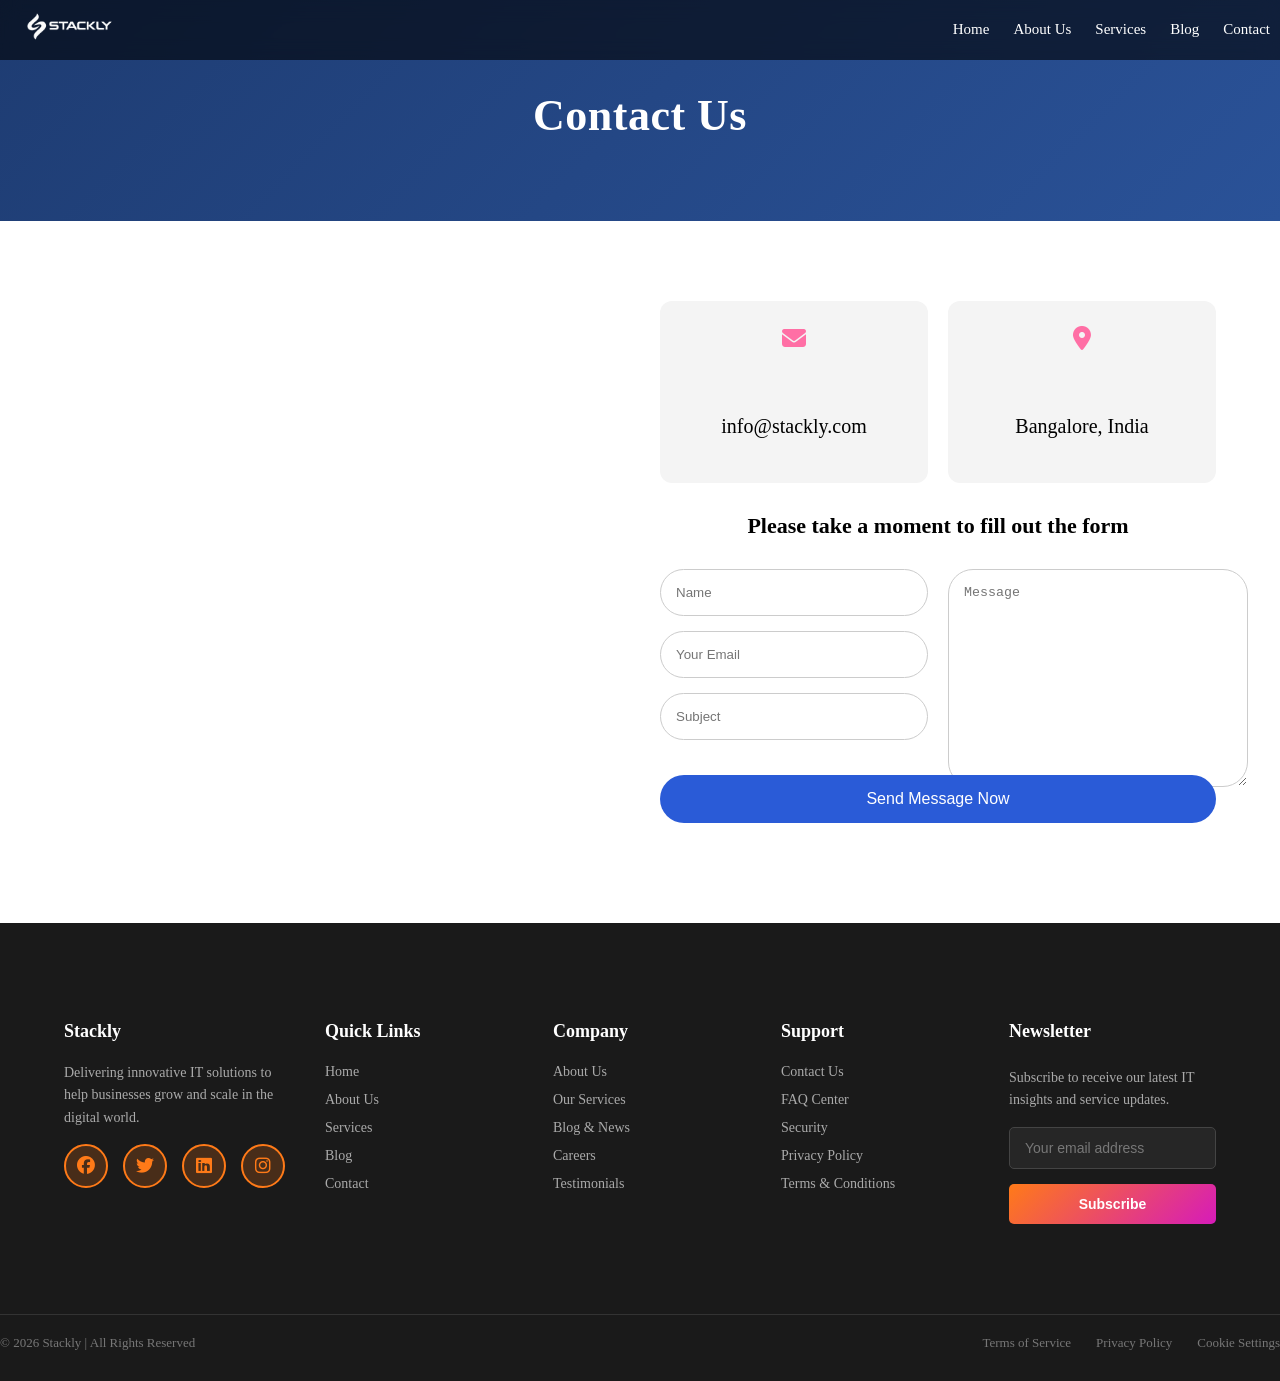
<file: contact.html>
<!DOCTYPE html>
<html lang="en">
<head>
  <meta charset="UTF-8">
  <meta name="viewport" content="width=device-width, initial-scale=1.0">
  <title>Contact - Stackly</title>

  <link rel="stylesheet" href="style.css">
  <link rel="stylesheet" href="https://cdnjs.cloudflare.com/ajax/libs/font-awesome/6.5.0/css/all.min.css">


</head>

<body>

<nav>
  <a href="index.html">
    <img src="logo.png" alt="Stackly IT Solutions Logo">
  </a>

  <div class="nav-links">
    <ul>
      <li><a href="index.html">Home</a></li>
      <li><a href="about.html">About Us</a></li>
      <li><a href="services.html">Services</a></li>
      <li><a href="blog.html">Blog</a></li>
      <li><a href="contact.html" class="active">Contact</a></li>
    </ul>
  </div>
</nav>

<section class="page-hero">
  <div class="container">
    <h1>Contact Us</h1>
  </div>
</section>

<!-- CONTACT SECTION -->
<section class="contact-modern">
  <div class="container contact-grid">

    <!-- LEFT SIDE (MAP) -->
    <div class="contact-map">
      <iframe 
        src="https://www.google.com/maps?q=India&output=embed"
        loading="lazy">
      </iframe>
    </div>

    <!-- RIGHT SIDE -->
    <div class="contact-right animate" >

      <!-- INFO CARDS -->
      <div class="contact-cards animate">

        <div class="info-card animate">
          <i class="fas fa-envelope "></i>
          <p>info@stackly.com</p>
        </div>

        <div class="info-card animate">
          <i class="fas fa-map-marker-alt"></i>
          <p>Bangalore, India</p>
        </div>

      </div>

      <!-- FORM TITLE -->
      <h2>Please take a moment to fill out the form</h2>

      <!-- FORM -->
      <form id="contactForm" class="modern-form animate">

        <div class="form-left">
          <input type="text" id="name" placeholder="Name" required>
          <input type="email" id="email" placeholder="Your Email" required>
          <input type="text" id="subject" placeholder="Subject">
        </div>

        <div class="form-right">
          <textarea id="message" placeholder="Message" required></textarea>
        </div>

        <button type="submit">Send Message Now</button>

      </form>

      <p id="successMsg"></p>

    </div>

  </div>
</section>

<!-- FOOTER -->
<footer class="footer">
  <div class="container footer-grid">

    <div class="footer-col">
      <h3>Stackly</h3>
      <p>
        Delivering innovative IT solutions to help businesses grow and scale in the digital world.
      </p>
      <div class="social-icons">
        <a href="404.html" title="Facebook"><i class="fab fa-facebook"></i></a>
        <a href="404.html" title="Twitter"><i class="fab fa-twitter"></i></a>
        <a href="404.html" title="LinkedIn"><i class="fab fa-linkedin"></i></a>
        <a href="404.html" title="Instagram"><i class="fab fa-instagram"></i></a>
      </div>
    </div>

    <div class="footer-col">
      <h3>Quick Links</h3>
      <ul>
        <li><a href="index.html">Home</a></li>
        <li><a href="about.html">About Us</a></li>
        <li><a href="services.html">Services</a></li>
        <li><a href="blog.html">Blog</a></li>
        <li><a href="contact.html">Contact</a></li>
      </ul>
    </div>

    <div class="footer-col">
      <h3>Company</h3>
      <ul>
        <li><a href="about.html">About Us</a></li>
        <li><a href="services.html">Our Services</a></li>
        <li><a href="blog.html">Blog & News</a></li>
        <li><a href="contact.html">Careers</a></li>
        <li><a href="404.html">Testimonials</a></li>
      </ul>
    </div>

    <div class="footer-col">
      <h3>Support</h3>
      <ul>
        <li><a href="contact.html">Contact Us</a></li>
        <li><a href="404.html">FAQ Center</a></li>
        <li><a href="404.html">Security</a></li>
        <li><a href="404.html">Privacy Policy</a></li>
        <li><a href="404.html">Terms & Conditions</a></li>
      </ul>
    </div>

    <div class="footer-col newsletter-col">
      <h3>Newsletter</h3>
      <p>Subscribe to receive our latest IT insights and service updates.</p>
      <form class="newsletter-form">
        <input type="email" placeholder="Your email address" required>
        <button type="submit">Subscribe</button>
      </form>
    </div>

  </div>

  <div class="footer-bottom">
    <p>© 2026 Stackly | All Rights Reserved</p>
    <div class="footer-links">
      <a href="404.html">Terms of Service</a>
      <a href="404.html">Privacy Policy</a>
      <a href="404.html">Cookie Settings</a>
    </div>
  </div>
</footer>

<script src="script.js"></script>



</body>
</html>
</file>
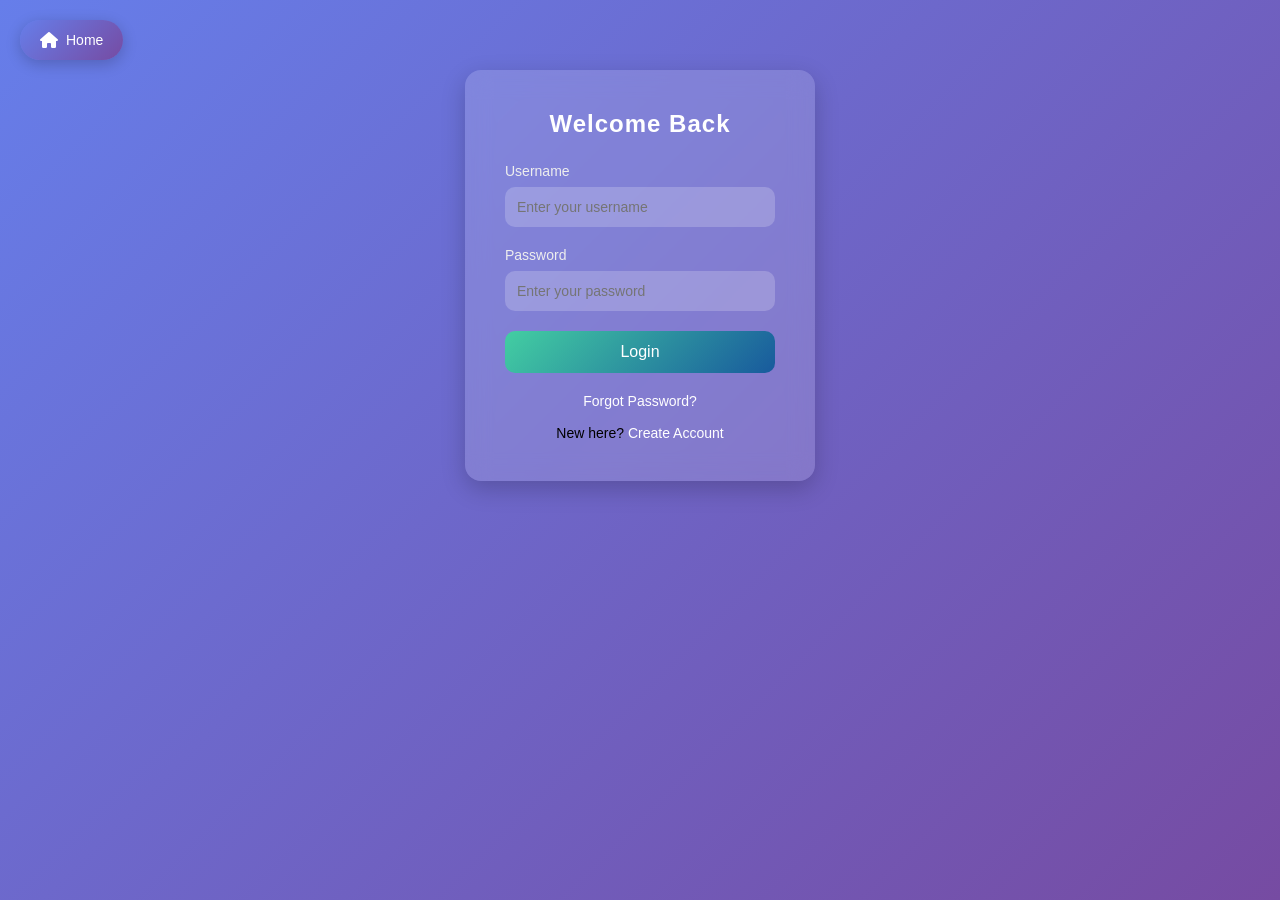
<file: login.html>
<!DOCTYPE html>
<html lang="en">
<head>
  <meta charset="UTF-8">
  <meta name="viewport" content="width=device-width, initial-scale=1.0">
  <title>Stylish Login Page</title>
  <link rel="stylesheet" href="style.css">
  <link rel="stylesheet" href="https://cdnjs.cloudflare.com/ajax/libs/font-awesome/6.5.0/css/all.min.css">
  <style>
    /* Reset */
    * {
      margin: 0;
      padding: 0;
      box-sizing: border-box;
    }

    body {
      font-family: 'Poppins', sans-serif;
      background: linear-gradient(135deg, #667eea 0%, #764ba2 100%);
      min-height: 100vh;
      width: 100%;
      display: flex;
      flex-direction: column;
      align-items: center;
      margin: 0;
    }

    .login-page {
      width: 100%;
      display: flex;
      justify-content: center;
      margin-top: 50px; /* reduced since no nav */
      padding: 20px;
      box-sizing: border-box;
    }

    .home-btn {
      position: fixed;
      top: 20px;
      left: 20px;
      background: linear-gradient(135deg, #667eea, #764ba2);
      color: #fff;
      border: none;
      border-radius: 50px;
      padding: 12px 20px;
      font-size: 14px;
      font-weight: 500;
      cursor: pointer;
      box-shadow: 0 4px 15px rgba(0,0,0,0.2);
      transition: all 0.3s ease;
      z-index: 1000;
      display: flex;
      align-items: center;
      gap: 8px;
    }

    .home-btn:hover {
      transform: translateY(-3px) scale(1.05);
      box-shadow: 0 8px 25px rgba(0,0,0,0.3);
      background: linear-gradient(135deg, #764ba2, #667eea);
    }

    .home-btn i {
      font-size: 16px;
    }


    .login-container {
      background: rgba(255, 255, 255, 0.15);
      backdrop-filter: blur(12px);
      border-radius: 16px;
      padding: 40px;
      width: 350px;
      box-shadow: 0 8px 25px rgba(0,0,0,0.2);
      animation: fadeIn 1s ease-in-out;
    }

    .login-container h2 {
      text-align: center;
      margin-bottom: 25px;
      color: #fff;
      font-weight: 600;
      letter-spacing: 1px;
    }

    .input-group {
      margin-bottom: 20px;
    }

    .input-group label {
      display: block;
      margin-bottom: 8px;
      font-size: 14px;
      color: #eee;
    }

    .input-group input {
      width: 100%;
      padding: 12px;
      border: none;
      border-radius: 10px;
      background: rgba(255,255,255,0.2);
      color: #fff;
      font-size: 14px;
      transition: background 0.3s, transform 0.2s;
    }

    .input-group input:focus {
      background: rgba(255,255,255,0.3);
      outline: none;
      transform: scale(1.02);
    }

    .btn {
      width: 100%;
      padding: 12px;
      border: none;
      border-radius: 10px;
      background: linear-gradient(135deg, #43cea2, #185a9d);
      color: #fff;
      font-size: 16px;
      font-weight: 500;
      cursor: pointer;
      transition: transform 0.2s, box-shadow 0.3s;
    }

    .btn:hover {
      transform: translateY(-2px);
      box-shadow: 0 6px 15px rgba(0,0,0,0.3);
    }

    .extra-links {
      margin-top: 20px;
      text-align: center;
      font-size: 14px;
    }

    .extra-links a {
      color: #fff;
      text-decoration: none;
      transition: color 0.3s;
    }

    .extra-links a:hover {
      color: #43cea2;
    }

    @keyframes fadeIn {
      from { opacity: 0; transform: translateY(20px); }
      to { opacity: 1; transform: translateY(0); }
    }

    @keyframes loginJump {
      0% {
        transform: translateY(0) scale(1);
      }
      40% {
        transform: translateY(-10px) scale(1.05);
      }
      70% {
        transform: translateY(-4px) scale(1.02);
      }
      100% {
        transform: translateY(-6px) scale(1.03);
      }
    }
    /* Base styles already defined for desktop */

/* Tablet screens (≤ 992px) */
@media (max-width: 992px) {
  .login-container {
    width: 80%;
    padding: 30px;
  }

  .login-container h2 {
    font-size: 1.8rem;
  }

  .input-group input {
    font-size: 15px;
    padding: 10px;
  }

  .btn {
    font-size: 15px;
    padding: 10px;
  }
}

/* Mobile screens (≤ 768px) */
@media (max-width: 768px) {
  body {
    padding: 20px;
    display: flex;
    justify-content: center;
    align-items: flex-start;
  }

  .login-container {
    width: 100%;
    padding: 25px;
    border-radius: 12px;
  }

  .login-container h2 {
    font-size: 1.5rem;
  }

  .input-group label {
    font-size: 13px;
  }

  .input-group input {
    font-size: 14px;
    padding: 8px;
  }

  .btn {
    font-size: 14px;
    padding: 10px;
  }

  .extra-links {
    font-size: 13px;
  }
}

/* Very small screens (≤ 480px) */
@media (max-width: 480px) {
  .login-container {
    padding: 20px;
  }

  .login-container h2 {
    font-size: 1.3rem;
  }

  .btn {
    font-size: 13px;
    padding: 8px;
  }

  .extra-links {
    font-size: 12px;
  }
}

/* Modal Styles */
.modal {
  display: none;
  position: fixed;
  top: 0;
  left: 0;
  width: 100%;
  height: 100%;
  z-index: 2000;
}

.modal.show {
  display: flex;
  align-items: center;
  justify-content: center;
}

.modal-overlay {
  position: absolute;
  top: 0;
  left: 0;
  width: 100%;
  height: 100%;
  background: rgba(0, 0, 0, 0.6);
  animation: fadeIn 0.3s ease;
}

.modal-content {
  background: rgba(255, 255, 255, 0.15);
  backdrop-filter: blur(12px);
  border-radius: 16px;
  padding: 40px;
  width: 400px;
  box-shadow: 0 8px 25px rgba(0, 0, 0, 0.3);
  position: relative;
  z-index: 2001;
  animation: slideUp 0.4s cubic-bezier(0.175, 0.885, 0.32, 1.275);
}

.modal-content h2 {
  text-align: center;
  color: #fff;
  margin-bottom: 25px;
  font-weight: 600;
  font-size: 24px;
}

.modal-close {
  position: absolute;
  top: 15px;
  right: 15px;
  background: none;
  border: none;
  font-size: 32px;
  color: #fff;
  cursor: pointer;
  transition: transform 0.2s ease;
}

.modal-close:hover {
  transform: scale(1.2) rotate(90deg);
}

.signup-form {
  display: flex;
  flex-direction: column;
  gap: 15px;
}

.signup-form .input-group {
  margin-bottom: 0;
}

.signup-form input {
  width: 100%;
  padding: 12px;
  border: none;
  border-radius: 10px;
  background: rgba(255, 255, 255, 0.2);
  color: #fff;
  font-size: 14px;
  transition: background 0.3s, transform 0.2s;
}

.signup-form input::placeholder {
  color: rgba(255, 255, 255, 0.7);
}

.signup-form input:focus {
  background: rgba(255, 255, 255, 0.3);
  outline: none;
  transform: scale(1.02);
}

.modal-btn {
  padding: 12px;
  border: none;
  border-radius: 10px;
  background: linear-gradient(135deg, #43cea2, #185a9d);
  color: #fff;
  font-size: 16px;
  font-weight: 500;
  cursor: pointer;
  transition: transform 0.2s, box-shadow 0.3s;
}

.modal-btn:hover {
  transform: translateY(-2px);
  box-shadow: 0 6px 15px rgba(0, 0, 0, 0.3);
}

.modal-btn:active {
  transform: translateY(0);
}

@keyframes slideUp {
  from {
    opacity: 0;
    transform: translateY(50px) scale(0.95);
  }
  to {
    opacity: 1;
    transform: translateY(0) scale(1);
  }
}

@media (max-width: 768px) {
  .modal-content {
    width: 90%;
    max-width: 350px;
    padding: 30px;
  }
}

  </style>
</head>
<body>
<a href="index.html" class="home-btn">
  <i class="fas fa-home"></i> Home
</a>

<div class="login-page">
  <div class="login-container">
    <h2>Welcome Back</h2>
    <form>
      <div class="input-group">
        <label for="username">Username</label>
        <input type="text" id="username" placeholder="Enter your username" required>
      </div>
      <div class="input-group">
        <label for="password">Password</label>
        <input type="password" id="password" placeholder="Enter your password" required>
      </div>
      <button type="submit" class="btn">Login</button>
    </form>
    <div class="extra-links">
      <p><a href="404.html">Forgot Password?</a></p>
      <br>
      <p>New here? <a href="#" id="createAccountBtn">Create Account</a></p>
    </div>
    </div>
  </div>

  <!-- Create Account Modal -->
  <div id="createAccountModal" class="modal">
    <div class="modal-overlay" id="modalOverlay"></div>
    <div class="modal-content">
      <button class="modal-close" id="closeModal">&times;</button>
      <h2>Create Account</h2>
      <form class="signup-form">
        <div class="input-group">
          <label for="fullname">Full Name</label>
          <input type="text" id="fullname" placeholder="Enter your full name" required>
        </div>
        <div class="input-group">
          <label for="email">Email</label>
          <input type="email" id="email" placeholder="Enter your email" required>
        </div>
        <div class="input-group">
          <label for="newpassword">Password</label>
          <input type="password" id="newpassword" placeholder="Create a password" required>
        </div>
        <div class="input-group">
          <label for="confirm-password">Confirm Password</label>
          <input type="password" id="confirm-password" placeholder="Confirm your password" required>
        </div>
        <button type="submit" class="modal-btn">Create Account</button>
      </form>
    </div>
  </div>

  <script>
    const createAccountBtn = document.getElementById('createAccountBtn');
    const modal = document.getElementById('createAccountModal');
    const closeModal = document.getElementById('closeModal');
    const modalOverlay = document.getElementById('modalOverlay');

    createAccountBtn.addEventListener('click', (e) => {
      e.preventDefault();
      modal.classList.add('show');
    });

    closeModal.addEventListener('click', () => {
      modal.classList.remove('show');
    });

    modalOverlay.addEventListener('click', () => {
      modal.classList.remove('show');
    });

    const signupForm = document.querySelector('.signup-form');
    signupForm.addEventListener('submit', (e) => {
      e.preventDefault();
      alert('Account created successfully!');
      modal.classList.remove('show');
      signupForm.reset();
    });
  </script>

</body>
</html>
</file>
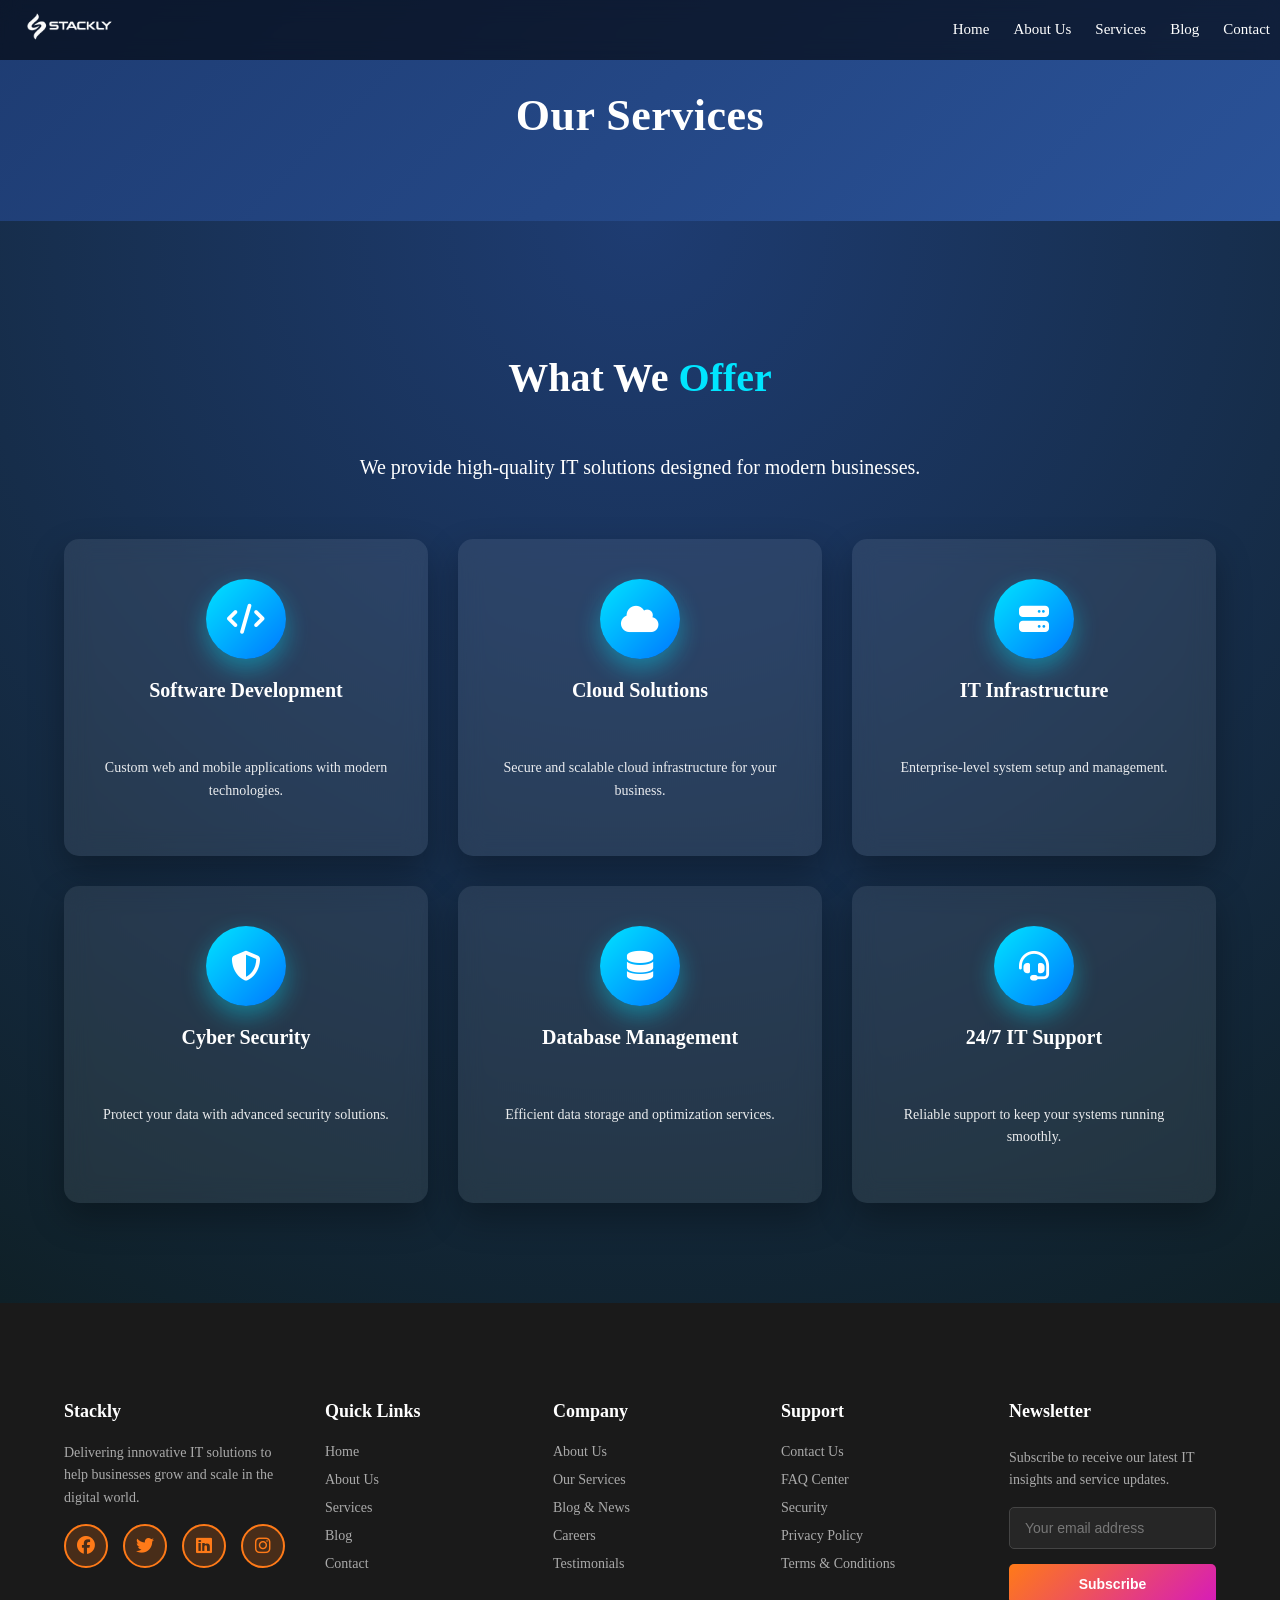
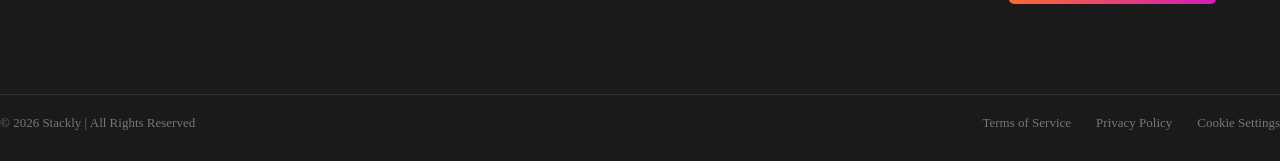
<file: services.html>
<!DOCTYPE html>
<html lang="en">
<head>
  <meta charset="UTF-8">
  <meta name="viewport" content="width=device-width, initial-scale=1.0">
  <title>Services - Stackly</title>

  <link rel="stylesheet" href="style.css">

  <!-- Font Awesome -->
  <link rel="stylesheet" href="https://cdnjs.cloudflare.com/ajax/libs/font-awesome/6.5.0/css/all.min.css">


</head>

<body>

<nav>
  <a href="index.html">
    <img src="logo.png" alt="Stackly IT Solutions Logo">
  </a>

  <div class="nav-links">
    <ul>
      <li><a href="index.html">Home</a></li>
      <li><a href="about.html">About Us</a></li>
      <li><a href="services.html" class="active">Services</a></li>
      <li><a href="blog.html">Blog</a></li>
      <li><a href="contact.html">Contact</a></li>
    </ul>
  </div>
</nav>

<section class="page-hero">
  <div class="container">
    <h1>Our Services</h1>
  </div>
</section>


<!-- ===== SERVICES SECTION ===== -->
<section class="services-advanced">
  <div class="container">

    <h2 class="section-title animate">What We <span>Offer</span></h2>
    <p class="section-subtitle animate">
      We provide high-quality IT solutions designed for modern businesses.
    </p>

    <div class="services-grid-advanced">

      <div class="service-box animate" >
        <div class="icon-box"><i class="fas fa-code"></i></div>
        <h3>Software Development</h3>
        <p>Custom web and mobile applications with modern technologies.</p>
      </div>

      <div class="service-box animate">
        <div class="icon-box"><i class="fas fa-cloud"></i></div>
        <h3>Cloud Solutions</h3>
        <p>Secure and scalable cloud infrastructure for your business.</p>
      </div>

      <div class="service-box animate">
        <div class="icon-box"><i class="fas fa-server"></i></div>
        <h3>IT Infrastructure</h3>
        <p>Enterprise-level system setup and management.</p>
      </div>

      <div class="service-box animate">
        <div class="icon-box"><i class="fas fa-shield-alt"></i></div>
        <h3>Cyber Security</h3>
        <p>Protect your data with advanced security solutions.</p>
      </div>

      <div class="service-box animate">
        <div class="icon-box"><i class="fas fa-database"></i></div>
        <h3>Database Management</h3>
        <p>Efficient data storage and optimization services.</p>
      </div>

      <div class="service-box animate">
        <div class="icon-box"><i class="fas fa-headset"></i></div>
        <h3>24/7 IT Support</h3>
        <p>Reliable support to keep your systems running smoothly.</p>
      </div>

    </div>

  </div>
</section>


<!-- ===== FOOTER ===== -->
<footer class="footer">
  <div class="container footer-grid">

    <div class="footer-col">
      <h3>Stackly</h3>
      <p>
        Delivering innovative IT solutions to help businesses grow and scale in the digital world.
      </p>
      <div class="social-icons">
        <a href="404.html" title="Facebook"><i class="fab fa-facebook"></i></a>
        <a href="404.html" title="Twitter"><i class="fab fa-twitter"></i></a>
        <a href="404.html" title="LinkedIn"><i class="fab fa-linkedin"></i></a>
        <a href="404.html" title="Instagram"><i class="fab fa-instagram"></i></a>
      </div>
    </div>

    <div class="footer-col">
      <h3>Quick Links</h3>
      <ul>
        <li><a href="index.html">Home</a></li>
        <li><a href="about.html">About Us</a></li>
        <li><a href="services.html">Services</a></li>
        <li><a href="blog.html">Blog</a></li>
        <li><a href="contact.html">Contact</a></li>
      </ul>
    </div>

    <div class="footer-col">
      <h3>Company</h3>
      <ul>
        <li><a href="about.html">About Us</a></li>
        <li><a href="services.html">Our Services</a></li>
        <li><a href="blog.html">Blog & News</a></li>
        <li><a href="contact.html">Careers</a></li>
        <li><a href="404.html">Testimonials</a></li>
      </ul>
    </div>

    <div class="footer-col">
      <h3>Support</h3>
      <ul>
        <li><a href="contact.html">Contact Us</a></li>
        <li><a href="404.html">FAQ Center</a></li>
        <li><a href="404.html">Security</a></li>
        <li><a href="404.html">Privacy Policy</a></li>
        <li><a href="404.html">Terms & Conditions</a></li>
      </ul>
    </div>

    <div class="footer-col newsletter-col">
      <h3>Newsletter</h3>
      <p>Subscribe to receive our latest IT insights and service updates.</p>
      <form class="newsletter-form">
        <input type="email" placeholder="Your email address" required>
        <button type="submit">Subscribe</button>
      </form>
    </div>

  </div>

  <div class="footer-bottom">
    <p>© 2026 Stackly | All Rights Reserved</p>
    <div class="footer-links">
      <a href="404.html">Terms of Service</a>
      <a href="404.html">Privacy Policy</a>
      <a href="404.html">Cookie Settings</a>
    </div>
  </div>
</footer>

<script src="script.js"></script>



</body>
</html>
</file>
<file: style.css>
body{
 margin: 0;
 padding: 0;
overflow-x: hidden;
}

.header{
    height: 100vh;
    width: 100%;
    background-image: url(https://images.unsplash.com/photo-1762163516269-3c143e04175c?w=600&auto=format&fit=crop&q=60&ixlib=rb-4.1.0&ixid=M3wxMjA3fDB8MHxzZWFyY2h8MTh8fGl0JTIwc29sdXRpb25zfGVufDB8fDB8fHww);
    background-position: center;
    background-size: cover;
   
  padding-top: 80px; /* adjust based on navbar height */
}
    /* position: sticky; */

nav {
  position: fixed;
  top: 0;
  left: 0;
  width: 100%;
  z-index: 1000;

  display: flex;
  justify-content: space-between;
  align-items: center;

  padding: 15px 0%;   /* smaller */
  height: 30px;       /* fixed medium height */

  background: rgba(0, 0, 0, 0.6);
  backdrop-filter: blur(10px);
}

/* Hide hamburger icons on desktop */
#menuOpen, #menuClose {
  display: none;
}
 
nav img{
    width: 140px;
}
.nav-links {
  display: flex;
  justify-content: flex-end;
}

/* Desktop styles */
@media (min-width: 769px) {
  .nav-links {
    position: static;
    height: auto;
    width: auto;
    background: transparent;
    padding-top: 0;
  }

  #menuOpen, #menuClose {
    display: none !important;
  }
}

.nav-links ul li {
    list-style: none;
    display: inline-block;
    padding: 5px 10px;
}

.nav-links ul li a {
 color: white;
 text-decoration: none;
 font-size: 15px;
}
.nav-links ul li a {
  color: #fff;
}

.nav-links ul li::after{
    content: '';
    width: 0%;
    height:2px ;
    background: #f44336;
    display: block;
    margin: auto;
    transition: 0.5s;
}
.nav-links ul li:hover::after{
    width: 100%;

}

nav .nav-links ul li.login-btn::after {
  display: none;
}

nav .nav-links ul li a[href="login.html"] {
  background: linear-gradient(135deg, #ff7a18, #d61bba);
  color: #fff;
  padding: 10px 18px;
  border-radius: 999px;
  box-shadow: 0 12px 25px rgba(255, 122, 24, 0.24);
  position: relative;
  transition: transform 0.3s ease, box-shadow 0.3s ease, background 0.3s ease;
  animation: loginGlow 3s ease-in-out infinite;
}

nav .nav-links ul li a[href="login.html"]:hover {
  animation: loginJump 0.35s ease-out;
  transform: translateY(-6px) scale(1.03);
  box-shadow: 0 22px 35px rgba(255, 122, 24, 0.36);
  background: linear-gradient(135deg, #ff9a35, #f354ab);
}

@keyframes loginGlow {
  0%, 100% {
    box-shadow: 0 12px 25px rgba(255, 122, 24, 0.24);
  }
  50% {
    box-shadow: 0 18px 35px rgba(255, 122, 24, 0.34);
    transform: translateY(-1px);
  }
}

@keyframes loginJump {
  0% {
    transform: translateY(0) scale(1);
  }
  40% {
    transform: translateY(-10px) scale(1.05);
  }
  70% {
    transform: translateY(-4px) scale(1.02);
  }
  100% {
    transform: translateY(-6px) scale(1.03);
  }
}

.text-box{
    width: 80%;
    color: white;
    position: absolute;
    top: 50%;
    left: 50%;
    transform: translate(-50%, -50%);
    text-align: center;
}
.text-box h1 {
    font-size: 55px;
    margin: 0 0 15px 0;
}
.text-box p {
    margin: 10px 0 40px;
    font-size: 15px;
    color: white;
    line-height: 1.6;
}
.hero-btn{
    display: inline-block;
    text-decoration: none;
    color: #fff;
    border: 1px solid white;
    padding: 12px 34px;
    font-size: 15px;
    background: transparent;
    position: relative;
    cursor: pointer;
}
.hero-btn:hover{
 border: 1px solid #b65f59 ;
 background: #a5996b;
 transition: 1s;
}
/* MOBILE NAVBAR */
@media (max-width: 768px) {

  nav {
    padding: 10px 20px;
  }

  nav img {
    width: 120px;
  }

  /* Hamburger Menu Icon */
  #menuOpen, #menuClose {
    display: block !important;
    color: white;
    font-size: 24px;
    cursor: pointer;
    z-index: 1001;
  }

  #menuOpen {
    margin-right: 20px;
  }

  #menuClose {
    position: absolute;
    top: 20px;
    right: 20px;
  }

  .nav-links {
    position: absolute;
    background: #111;
    height: 100vh;
    width: 200px;
    top: 0;
    right: -200px; /* hidden by default */
    text-align: left;
    z-index: 1000;
    transition: 0.5s ease;
    overflow-y: auto;
  }

  .nav-links ul {
    padding: 80px 30px 30px;
    margin: 0;
  }

  .nav-links ul li {
    display: block;
    margin: 20px 0;
  }

  .nav-links ul li a {
    font-size: 16px;
    color: #fff;
    display: block;
  }

  .nav-links ul li a[href="login.html"] {
    margin-top: 20px;
  }

  /* Dark mode button fix */
  #darkModeToggle {
    margin-top: 20px;
    padding: 8px 15px;
    background: linear-gradient(135deg, #ff7a18, #d61bba);
    border: none;
    border-radius: 20px;
    cursor: pointer;
    font-size: 16px;
  }

  /* Hero section mobile */
  .text-box {
    width: 90%;
  }

  .text-box h1 {
    font-size: 32px;
  }

  .text-box p {
    font-size: 14px;
  }

  .hero-btn {
    font-size: 13px;
    padding: 10px 25px;
  }
}

@media (max-width: 480px) {
  nav img {
    width: 100px;
  }

  .text-box {
    width: 90%;
  }

  .text-box h1 {
    font-size: 24px;
    margin: 0 0 10px 0;
  }

  .text-box p {
    font-size: 13px;
    margin: 10px 0 20px;
  }

  .hero-btn {
    font-size: 12px;
    padding: 8px 20px;
  }
}
 



/* ---------------next part----------  */
/* SECTION */
.competencies {
  padding: 80px 0;
  background: #f5f7fa;
  text-align: center;
}

/* CONTAINER */
.container {
  width: 90%;
  margin: auto;
}

/* HEADING */
.competencies h2 {
  font-size: 36px;
  font-weight: 700;
  color: #222;
  margin-bottom: 50px;
}

.competencies h2 span {
  color: #1e5bb8;
}

/* GRID */
.card-wrapper {
  display: grid;
  grid-template-columns: repeat(6, 1fr);
  gap: 25px;
}

/* CARD */
.card {
  background: #8ea9bc;
  padding: 40px 20px;
  border-radius: 6px;
  text-align: center;
  transition: 0.3s;
  box-shadow: 0 4px 10px rgba(0,0,0,0.08);
}

/* ICON */
.card img {
  width: 80px;
  height: 80px;
  margin-bottom: 20px;
}

/* TEXT */
.card p {
  font-size: 16px;
  font-weight: 600;
  color: #333;
  line-height: 1.5;
}

/* HOVER EFFECT */
.card:hover {
  transform: translateY(-8px);
  background: #2b78a5;
}

.container p {
    margin-top: 55px;
    /* padding: 15px; */
    font-size: 20px;

}

.icon {
  width: 100px;
  height: 100px;
  background: #99c5dd;
  border-radius: 50%;
  display: flex;
  align-items: center;
  justify-content: center;
  margin: 0 auto 20px;
}

.icon i {
  font-size: 40px;
  color: #fff;
}


/*------------- Media---------- */

/* Large Tablets (≤1200px) */
@media (max-width: 1200px) {
  .card-wrapper {
    grid-template-columns: repeat(4, 1fr);
  }
}

/* Tablets (≤992px) */
@media (max-width: 992px) {
  .card-wrapper {
    grid-template-columns: repeat(3, 1fr);
  }

  .competencies h2 {
    font-size: 30px;
  }
}

/* Small Tablets / Large Phones (≤768px) */
@media (max-width: 768px) {
  .card-wrapper {
    grid-template-columns: repeat(2, 1fr);
  }

  .card {
    padding: 30px 15px;
  }

  .icon {
    width: 80px;
    height: 80px;
  }

  .icon i {
    font-size: 30px;
  }
}

/* Mobile (≤480px) */
@media (max-width: 480px) {
  .card-wrapper {
    grid-template-columns: 1fr;
  }

  .competencies {
    padding: 50px 0;
  }

  .competencies h2 {
    font-size: 24px;
  }

  .card p {
    font-size: 14px;
  }
}

/*-------- Why Choose Us Section -------- */
.why-choose-us {
  padding: 100px 0;
  background: linear-gradient(135deg, #f5f7fa 0%, #e8eef7 100%);
  text-align: center;
}

.why-choose-us h2 {
  font-size: 40px;
  font-weight: 700;
  color: #222;
  margin-bottom: 60px;
}

.why-choose-us h2 span {
  color: #ff7a18;
  position: relative;
  display: inline-block;
}

.why-choose-us h2 span::after {
  content: '';
  position: absolute;
  bottom: -5px;
  left: 0;
  right: 0;
  height: 3px;
  background: linear-gradient(90deg, #ff7a18, #d61bba);
  border-radius: 2px;
}

/* Stats Grid */
.stats-grid {
  display: grid;
  grid-template-columns: repeat(4, 1fr);
  gap: 30px;
  margin-bottom: 80px;
}

.stat-card {
  background: #fff;
  padding: 40px 25px;
  border-radius: 12px;
  box-shadow: 0 5px 20px rgba(0, 0, 0, 0.08);
  transition: all 0.4s cubic-bezier(0.175, 0.885, 0.32, 1.275);
  position: relative;
  overflow: hidden;
}

.stat-card::before {
  content: '';
  position: absolute;
  top: 0;
  left: 0;
  right: 0;
  height: 4px;
  background: linear-gradient(90deg, #ff7a18, #d61bba);
  transform: scaleX(0);
  transform-origin: left;
  transition: transform 0.4s ease;
}

.stat-card:hover::before {
  transform: scaleX(1);
}

.stat-card:hover {
  transform: translateY(-15px);
  box-shadow: 0 15px 40px rgba(255, 122, 24, 0.2);
}

.stat-icon {
  width: 80px;
  height: 80px;
  background: linear-gradient(135deg, #ff7a18, #d61bba);
  border-radius: 50%;
  display: flex;
  align-items: center;
  justify-content: center;
  margin: 0 auto 20px;
  font-size: 35px;
  color: #fff;
  transition: 0.3s;
}

.stat-card:hover .stat-icon {
  transform: scale(1.1) rotate(360deg);
  transition: transform 0.6s ease;
}

.stat-content h3 {
  font-size: 42px;
  font-weight: 700;
  color: #ff7a18;
  margin: 15px 0 10px;
}

.stat-content h3 .counter {
  font-weight: 700;
}

.stat-content p {
  font-size: 18px;
  font-weight: 600;
  color: #333;
  margin: 5px 0;
}

.stat-desc {
  font-size: 14px !important;
  color: #999 !important;
  font-weight: 400 !important;
}

/* Features Grid */
.features-grid {
  display: grid;
  grid-template-columns: repeat(4, 1fr);
  gap: 25px;
  margin-top: 60px;
}

.feature-item {
  background: rgba(255, 255, 255, 0.8);
  padding: 30px 20px;
  border-radius: 10px;
  text-align: center;
  transition: all 0.3s ease;
  border: 2px solid transparent;
}

.feature-item:hover {
  background: #fff;
  border-color: #ff7a18;
  transform: translateY(-8px);
  box-shadow: 0 10px 30px rgba(255, 122, 24, 0.15);
}

.feature-icon {
  width: 60px;
  height: 60px;
  background: linear-gradient(135deg, #ff7a18, #d61bba);
  border-radius: 50%;
  display: flex;
  align-items: center;
  justify-content: center;
  margin: 0 auto 15px;
  font-size: 28px;
  color: #fff;
  transition: 0.3s;
}

.feature-item:hover .feature-icon {
  transform: scale(1.15) rotate(-10deg);
}

.feature-item h4 {
  font-size: 18px;
  font-weight: 600;
  color: #333;
  margin: 10px 0;
}

.feature-item p {
  font-size: 14px;
  color: #999;
  margin: 0;
}

/* Animations */
@keyframes slideUp {
  from {
    opacity: 0;
    transform: translateY(30px);
  }
  to {
    opacity: 1;
    transform: translateY(0);
  }
}

.why-choose-us .animate {
  opacity: 0;
}

.why-choose-us .animate.show {
  animation: slideUp 0.6s ease forwards;
}

.why-choose-us .stat-card.show {
  animation-delay: 0.1s;
}

.why-choose-us .stat-card:nth-child(2).show {
  animation-delay: 0.2s;
}

.why-choose-us .stat-card:nth-child(3).show {
  animation-delay: 0.3s;
}

.why-choose-us .stat-card:nth-child(4).show {
  animation-delay: 0.4s;
}

/* Media Queries */
@media (max-width: 1200px) {
  .stats-grid {
    grid-template-columns: repeat(2, 1fr);
  }

  .features-grid {
    grid-template-columns: repeat(2, 1fr);
  }
}

@media (max-width: 992px) {
  .why-choose-us {
    padding: 80px 0;
  }

  .why-choose-us h2 {
    font-size: 32px;
  }

  .stats-grid {
    grid-template-columns: repeat(2, 1fr);
    gap: 20px;
  }

  .stat-card {
    padding: 30px 20px;
  }

  .stat-content h3 {
    font-size: 36px;
  }
}

@media (max-width: 768px) {
  .why-choose-us {
    padding: 60px 0;
  }

  .why-choose-us h2 {
    font-size: 28px;
    margin-bottom: 40px;
  }

  .stats-grid {
    grid-template-columns: 1fr;
    gap: 20px;
  }

  .features-grid {
    grid-template-columns: repeat(2, 1fr);
    gap: 20px;
  }

  .stat-card {
    padding: 25px 15px;
  }

  .stat-icon {
    width: 65px;
    height: 65px;
    font-size: 28px;
  }

  .stat-content h3 {
    font-size: 32px;
  }

  .stat-content p {
    font-size: 16px;
  }
}

@media (max-width: 480px) {
  .why-choose-us h2 {
    font-size: 24px;
  }

  .stats-grid {
    grid-template-columns: 1fr;
  }

  .features-grid {
    grid-template-columns: 1fr;
  }

  .stat-card {
    padding: 20px 15px;
  }

  .stat-icon {
    width: 55px;
    height: 55px;
    font-size: 24px;
  }

  .stat-content h3 {
    font-size: 28px;
  }

  .feature-item {
    padding: 20px 15px;
  }
}

/*-------- Topographical-------- */
  .topographical {
  padding: 80px 0;
  background: #f4f7fb;
  overflow-x: hidden; /* PREVENT RIGHT SPACE */
}

.topo-flex {
  display: flex;
  align-items: center;
  justify-content: space-between;
  gap: 40px;
}

/* LEFT TEXT */
.topo-text {
  flex: 1;
}

.topo-text h2 {
  font-size: 36px;
  margin-bottom: 20px;
}

.topo-text p {
  font-size: 16px;
  line-height: 1.7;
  margin-bottom: 15px;
}

/* RIGHT IMAGE */
.topo-image {
  flex: 1;
  display: flex;
  justify-content: center;
}

/* IMPORTANT FIX */
.topo-image img {
  width: 100%;
  max-width: 450px; /* LIMIT SIZE */
  height: auto;
  display: block;
  border-radius: 10px;
}


/* Tablet (≤992px) */
@media (max-width: 992px) {
  .topo-flex {
    flex-direction: column;
    text-align: center;
  }

  .topo-text {
    width: 100%;
  }

  .topo-image {
    width: 100%;
    height: 300px;
  }

  .topo-image img {
    width: 100%;
    height: 100%;
    object-fit: contain;
  }
}

/* Mobile (≤768px) */
@media (max-width: 768px) {
  .topographical {
    padding: 50px 0;
  }

  .topo-text h2 {
    font-size: 28px;
  }

  .topo-text p {
    font-size: 14px;
    line-height: 1.6;
  }

  .topo-image {
    height: 250px;
  }
}

/* Small Mobile (≤480px) */
@media (max-width: 480px) {
  .topo-text h2 {
    font-size: 24px;
  }
}


/* ///////////////// */

/* -------About us ----------css  */
/* SUB HEADER */

.sub-header {
  height: 40vh;
  background: linear-gradient(rgba(0,0,0,0.6), rgba(0,0,0,0.6)),
              url('images/banner.jpg');
  background-size: cover;
  color: #fff;
  text-align: center;
}

.sub-header h1 {

  color: #0a0a0a;
  margin-top: 90px;
  font-size: 40px;
}

.page-hero {
  padding: 90px 0 80px;
  background: linear-gradient(135deg, #1e3c72, #2a5298);
  color: #fff;
  text-align: center;
}

.page-hero h1 {
  margin: 0;
  font-size: 44px;
  letter-spacing: 0.5px;
}

/* ABOUT PAGE */
.about-page {
  padding: 80px 0;
}

.about-flex {
  display: flex;
  gap: 50px;
  align-items: center;
}

.about-text {
  flex: 1;
}

.about-text h2 {
  font-size: 32px;
  margin-bottom: 20px;
}

.about-text p {
  line-height: 1.8;
  margin-bottom: 15px;
}

.about-image {
  flex: 1;
}

.about-image img {
  width: 100%;
}

/* STATS */
.about-stats-section {
  padding: 60px 0;
  background: #f4f7fb;
  text-align: center;
}

.stats-grid {
  display: flex;
  justify-content: center;
  gap: 40px;
}

.stat-box {
  background: #fff;
  padding: 30px;
  border-radius: 10px;
  transition: 0.3s;
}

.stat-box:hover {
  transform: translateY(-10px);
}

.stat-box h2 {
  font-size: 36px;
  color: #1e5bb8;
}

/* TEAM */
.team-section {
  padding: 80px 0;
  text-align: center;
}

.team-grid {
  display: flex;
  justify-content: center;
  gap: 30px;
  margin-top: 40px;
}

.team-card {
  background: #fff;
  padding: 20px;
  border-radius: 10px;
  transition: 0.3s;
}

.team-card img {
  width: 120px;
  border-radius: 50%;
}

.team-card:hover {
  transform: translateY(-10px);
}
/* ===== DARK MODE FIX FOR ABOUT PAGE ===== */

.dark-mode .about-page,
.dark-mode .about-stats-section,
.dark-mode .team-section {
  background: #121212;
  color: #ffffff;
}

/* Cards */
.dark-mode .stat-box,
.dark-mode .team-card {
  background: #1e1e1e;
  color: #ffffff;
}

/* Text fix */
.dark-mode .about-text p,
.dark-mode .team-card p {
  color: #ccc;
}

/* Headings */
.dark-mode h1,
.dark-mode h2,
.dark-mode h3 {
  color: #ffffff;
}

/* ===== DARK MODE FOR WHY CHOOSE US SECTION ===== */
.dark-mode .why-choose-us {
  background: linear-gradient(135deg, #1a1a1a 0%, #252530 100%);
}

.dark-mode .why-choose-us h2 {
  color: #ffffff;
}

.dark-mode .stat-card {
  background: #1e1e1e;
  color: #ffffff;
  box-shadow: 0 5px 20px rgba(0, 0, 0, 0.3);
}

.dark-mode .stat-content p {
  color: #ccc;
}

.dark-mode .stat-desc {
  color: #999 !important;
}

.dark-mode .feature-item {
  background: rgba(30, 30, 30, 0.8);
  color: #ffffff;
  border-color: transparent;
}

.dark-mode .feature-item:hover {
  background: #1e1e1e;
  color: #ffffff;
}

.dark-mode .feature-item h4 {
  color: #ffffff;
}

.dark-mode .feature-item p {
  color: #ccc;
}

/* ===== PREMIUM LIFE SECTION ===== */
.life-section {
  padding: 100px 0;
  background: linear-gradient(135deg, #f5f7fa, #e4ecf7);
  text-align: center;
}

.life-section h2 {
  font-size: 40px;
  margin-bottom: 10px;
}

.life-subtext {
  max-width: 600px;
  margin: auto;
  color: #555;
  margin-bottom: 50px;
}

/* GRID */
.life-gallery {
  display: grid;
  grid-template-columns: repeat(4, 1fr);
  gap: 25px;
}

/* CARD */
.life-card {
  position: relative;
  overflow: hidden;
  border-radius: 15px;
  cursor: pointer;
  box-shadow: 0 15px 30px rgba(0,0,0,0.15);
  will-change: transform, opacity;
}

/* IMAGE */
.life-card img {
  width: 100%;
  height: 260px;
  object-fit: cover;
  transition: 0.5s ease;
  will-change: transform;
  backface-visibility: hidden;
}

/* HOVER ZOOM */
.life-card:hover img {
  transform: scale(1.15);
}

/* OVERLAY */
.overlay {
  position: absolute;
  bottom: 0;
  width: 100%;
  padding: 20px;
  background: linear-gradient(transparent, rgba(0,0,0,0.7));
  color: #fff;
  text-align: left;
}

/* LIGHTBOX */
#lightbox {
  position: fixed;
  top: 0;
  left: 0;
  width: 100%;
  height: 100%;
  background: rgba(0,0,0,0.9);
  display: none;
  justify-content: center;
  align-items: center;
  z-index: 999;
}

#lightbox img {
  max-width: 90%;
  max-height: 80%;
  border-radius: 10px;
}

#lightbox span {
  position: absolute;
  top: 30px;
  right: 40px;
  font-size: 40px;
  color: white;
  cursor: pointer;
}

/* RESPONSIVE */
@media (max-width: 992px) {
  .life-gallery {
    grid-template-columns: repeat(2, 1fr);
  }
}

@media (max-width: 576px) {
  .life-gallery {
    grid-template-columns: 1fr;
  }
}

/* DARK MODE */
.dark-mode .life-section {
  background: #121212;
}

.dark-mode .life-subtext {
  color: #ccc;
}

/* RESPONSIVE */
@media (max-width: 768px) {
  .stats-grid,
  .team-grid {
    flex-direction: column;
  }
}


/*------------- FOOTER ----------*/
.footer {
  background: #1a1a1a;
  color: #ccc;
  padding: 80px 0 30px;
}

/* Tablet (≤992px) */
@media (max-width: 992px) {
  .about-flex {
    flex-direction: column;
    text-align: center;
  }

  .about-text {
    width: 100%;
  }

  .about-image {
    width: 100%;
  }

  .about-image img {
    width: 100%;
    height: auto;
  }
}

/* Mobile (≤768px) */
@media (max-width: 768px) {
  .about {
    padding: 50px 0;
  }

  .about-text h2 {
    font-size: 28px;
  }

  .about-text p {
    font-size: 14px;
    line-height: 1.6;
  }
}

/* Small Mobile (≤480px) */
@media (max-width: 480px) {
  .about-text h2 {
    font-size: 24px;
  }

  .about-text p {
    font-size: 13px;
  }
}


/* services */

/* SECTION BACKGROUND */
.services-advanced {
  padding: 100px 0;
  background: radial-gradient(circle at top, #1e3c72, #0f2027);
  color: #fff;
  text-align: center;
}

/* TITLES */
.section-title {
  font-size: 40px;
  margin-bottom: 10px;
}

.section-title span {
  color: #00e5ff;
}

.section-subtitle {
  margin-bottom: 60px;
  font-size: 16px;
  opacity: 0.8;
}

/* GRID */
.services-grid-advanced {
  display: grid;
  grid-template-columns: repeat(3, 1fr);
  gap: 30px;
}

/* CARD */
.service-box {
  background: rgba(255, 255, 255, 0.08);
  padding: 40px 25px;
  border-radius: 15px;
  position: relative;
  overflow: hidden;
  transition: 0.4s;
  backdrop-filter: blur(12px);
  box-shadow: 0 15px 35px rgba(0,0,0,0.3);
}

/* GLOW EFFECT */
.service-box::before {
  content: "";
  position: absolute;
  width: 150%;
  height: 150%;
  background: linear-gradient(45deg, transparent, rgba(0,229,255,0.3), transparent);
  top: -50%;
  left: -50%;
  transform: rotate(25deg);
  opacity: 0;
  transition: 0.5s;
}

/* HOVER EFFECT */
.service-box:hover::before {
  opacity: 1;
}

.service-box:hover {
  transform: translateY(-12px) scale(1.04);
}

/* ICON CIRCLE */
.icon-box {
  width: 80px;
  height: 80px;
  background: linear-gradient(135deg, #00e5ff, #0077ff);
  border-radius: 50%;
  display: flex;
  align-items: center;
  justify-content: center;
  margin: 0 auto 20px;
  box-shadow: 0 10px 25px rgba(0,229,255,0.4);
}

.icon-box i {
  font-size: 30px;
  color: #fff;
}

/* TEXT */
.service-box h3 {
  margin-bottom: 15px;
  font-size: 20px;
}

.service-box p {
  font-size: 14px;
  line-height: 1.6;
  opacity: 0.9;
}

.service-box:nth-child(1) { transition-delay: 0.1s; }
.service-box:nth-child(2) { transition-delay: 0.2s; }
.service-box:nth-child(3) { transition-delay: 0.3s; }
.service-box:nth-child(4) { transition-delay: 0.4s; }
.service-box:nth-child(5) { transition-delay: 0.5s; }
.service-box:nth-child(6) { transition-delay: 0.6s; }
/* Tablet (≤992px) */
@media (max-width: 992px) {

  .services-grid-advanced {
    grid-template-columns: repeat(2, 1fr);
    gap: 20px;
  }

  .service-box {
    padding: 30px 20px;
  }

  .section-title {
    font-size: 30px;
  }
}





/*---------- Contact ---------*/
/* MAIN GRID */
.contact-grid {
  display: grid;
  grid-template-columns: 1fr 1fr;
  gap: 40px;
  padding: 80px 0;
}

/* MAP */
.contact-map iframe {
  width: 100%;
  height: 500px;
  border: none;
  border-radius: 10px;
}

/* RIGHT SIDE */
.contact-right h2 {
  margin: 30px 0;
  font-size: 22px;
  text-align: center;
}

/* INFO CARDS */
.contact-cards {
  display: flex;
  gap: 20px;
  margin-bottom: 20px;
}

.info-card {
  flex: 1;
  background: #f4f4f4;
  padding: 25px;
  text-align: center;
  border-radius: 12px;
}

.info-card i {
  font-size: 24px;
  margin-bottom: 10px;
  color: #ff6fa5;
}

/* FORM */
.modern-form {
  display: grid;
  grid-template-columns: 1fr 1fr;
  gap: 20px;
}

/* LEFT INPUTS */
.form-left {
  display: flex;
  flex-direction: column;
  gap: 15px;
}

/* RIGHT TEXTAREA */
.form-right textarea {
  width: 100%;
  height: 100%;
  min-height: 150px;
  padding: 15px;
  border-radius: 25px;
  border: 1px solid #ccc;
}

/* INPUT STYLE */
.modern-form input {
  padding: 15px;
  border-radius: 25px;
  border: 1px solid #ccc;
}

/* BUTTON */
.modern-form button {
  grid-column: span 2;
  padding: 15px;
  border-radius: 25px;
  border: none;
  background: #2a5bd7;
  color: #fff;
  font-size: 16px;
  cursor: pointer;
}

.modern-form button:hover {
  background: #1d47b8;
}

/* SUCCESS MESSAGE */
#successMsg {
  color: green;
  text-align: center;
  margin-top: 10px;
}

@media (max-width: 992px) {
  .contact-grid {
    grid-template-columns: 1fr;
  }

  .modern-form {
    grid-template-columns: 1fr;
  }

  .modern-form button {
    grid-column: span 1;
  }
}


/* darkmode */
#darkModeToggle {
  background: none;
  border: none;
  font-size: 20px;
  cursor: pointer;
  margin-left: -10px; /* moved left */
  transition: transform 0.3s ease, color 0.3s ease;
}

#darkModeToggle:hover {
  transform: rotate(180deg) scale(1.2);
  color: #ffdd57;
}
.dark-mode h1,
.dark-mode h2,
.dark-mode h3,
.dark-mode p,
.dark-mode a {
  color: #ffffff;
}

/* Smooth transition */
body {
  transition: 0.3s;
}

/* DARK MODE */
.dark-mode {
  background: #121212;
  color: #ffffff;
}

/* Navbar */
.dark-mode nav {
  background: #0a0a0a !important;
}

/* Cards */
.dark-mode .card,
.dark-mode .service-box,
.dark-mode .info-card {
  background: #1e1e1e;
  color: #fff;
}

/* Sections */
.dark-mode .services-advanced,
.dark-mode .competencies,
.dark-mode .topographical {
  background: #121212;
}

/* Inputs */
.dark-mode input,
.dark-mode textarea {
  background: #1e1e1e;
  color: #fff;
  border: 1px solid #444;
}

/* Buttons */
.dark-mode button {
  background: #333;
  color: #fff;
}

 .empty-blog{
    display: flex;
    align-content: center;
    justify-content: center;
    /* font-size: 20px; */
    gap: 20px;
      background: #a8bad5;
      flex-direction: column;

 }

 /* TITLE */
.empty-blog h2 {
  font-size: 36px;
  color: #222;
}

/* TEXT */
.empty-blog p {
  color: #666;
}

/* BUTTON */
.home-btn {
  padding: 12px 25px;
  background: #1e5bb8;
  color: #fff;
  text-decoration: none;
  border-radius: 6px;
  transition: 0.3s;
}

.home-btn:hover {
  background: #163f85;
}


/* add animation */
/* INITIAL STATE */
 


/* fix for  */
/* INITIAL STATE */
.animate {
  opacity: 0;
  transform: translateY(40px);
  transition: all 0.6s ease;
}

/* SHOW */
.animate.show {
  opacity: 1;
  transform: translateY(0);
}


/* nav bar mobile support  */

@media (max-width: 768px) {

  nav {
    padding: 10px 20px;
    height: auto;
  }

  .nav-links ul {
    display: block;
  }

  .nav-links ul li {
    display: block;
    margin: 10px 0;
  }

  #darkModeToggle {
    display: block;
    margin-top: 15px;
  }
}

/* HERO TEXT (Very important) */

@media (max-width: 768px) {

  .text-box {
    width: 90%;
    left: 50%;
    transform: translate(-50%, -50%);
  }

  .text-box h1 {
    font-size: 28px;
  }

  .text-box p {
    font-size: 14px;
  }
}

/* TOPGRAPHICAL (Better stacking) */
@media (max-width: 768px) {

  .topo-flex {
    flex-direction: column;
    gap: 30px;
  }

  .topo-image img {
    max-width: 100%;
  }
}

/* SERVICES (Missing mobile support) */
@media (max-width: 768px) {

  .services-grid-advanced {
    grid-template-columns: 1fr;
  }

  .section-title {
    font-size: 26px;
  }

  .section-subtitle {
    font-size: 14px;
  }
}

/* FOOTER (IMPORTANT — you missed this) */
.footer {
  background: #1a1a1a;
  color: #ccc;
  padding: 80px 0 30px;
}

.footer-grid {
  display: grid;
  grid-template-columns: repeat(5, 1fr);
  gap: 40px;
  margin-bottom: 50px;
}

.footer-col h3 {
  color: #fff;
  font-size: 18px;
  font-weight: 600;
  margin-bottom: 20px;
}

.footer-col p {
  font-size: 14px;
  line-height: 1.6;
  margin: 5px 0;
  color: #aaa;
}

.footer-col ul {
  list-style: none;
  padding: 0;
  margin: 0;
}

.footer-col ul li {
  margin: 10px 0;
}

.footer-col ul li a {
  color: #aaa;
  text-decoration: none;
  display: inline-block;
  transition: all 0.3s ease;
  position: relative;
  font-size: 14px;
}

.footer-col ul li a:hover {
  color: #ff7a18;
  transform: translateX(8px);
}

.social-icons {
  display: flex;
  gap: 15px;
  margin-top: 15px;
}

.social-icons a {
  display: inline-flex;
  align-items: center;
  justify-content: center;
  width: 40px;
  height: 40px;
  background: rgba(255, 122, 24, 0.2);
  border: 2px solid #ff7a18;
  border-radius: 50%;
  color: #ff7a18;
  font-size: 18px;
  text-decoration: none;
  transition: all 0.3s ease;
}

.social-icons a:hover {
  background: #ff7a18;
  color: #fff;
  transform: translateY(-6px);
  box-shadow: 0 10px 20px rgba(255, 122, 24, 0.3);
}

/* Newsletter Form */
.newsletter-col {
  display: flex;
  flex-direction: column;
}

.newsletter-form {
  display: flex;
  flex-direction: column;
  gap: 12px;
  margin-top: 10px;
}

.newsletter-form input {
  padding: 12px 15px;
  border: 1px solid #444;
  border-radius: 5px;
  background: rgba(255, 255, 255, 0.05);
  color: #fff;
  font-size: 14px;
  transition: all 0.3s ease;
}

.newsletter-form input::placeholder {
  color: #777;
}

.newsletter-form input:focus {
  outline: none;
  border-color: #ff7a18;
  background: rgba(255, 122, 24, 0.1);
  box-shadow: 0 0 12px rgba(255, 122, 24, 0.2);
}

.newsletter-form button {
  padding: 12px 20px;
  background: linear-gradient(135deg, #ff7a18, #d61bba);
  color: #fff;
  border: none;
  border-radius: 5px;
  font-size: 14px;
  font-weight: 600;
  cursor: pointer;
  transition: all 0.3s ease;
}

.newsletter-form button:hover {
  transform: translateY(-3px);
  box-shadow: 0 8px 20px rgba(255, 122, 24, 0.4);
}

.newsletter-form button:active {
  transform: translateY(-1px);
}

/* Footer Bottom */
.footer-bottom {
  border-top: 1px solid #333;
  padding-top: 20px;
  display: flex;
  justify-content: space-between;
  align-items: center;
  flex-wrap: wrap;
  gap: 20px;
}

.footer-bottom p {
  margin: 0;
  color: #777;
  font-size: 13px;
}

.footer-links {
  display: flex;
  gap: 25px;
}

.footer-links a {
  color: #777;
  text-decoration: none;
  font-size: 13px;
  transition: all 0.3s ease;
}

.footer-links a:hover {
  color: #ff7a18;
}

/* Tablet */
@media (max-width: 1200px) {
  .footer-grid {
    grid-template-columns: repeat(3, 1fr);
    gap: 30px;
  }

  .newsletter-col {
    grid-column: 1 / -1;
  }
}

@media (max-width: 992px) {
  .footer-grid {
    grid-template-columns: repeat(2, 1fr);
    gap: 25px;
  }

  .newsletter-col {
    grid-column: 1 / -1;
  }

  .footer-bottom {
    flex-direction: column;
    text-align: center;
  }

  .footer-links {
    justify-content: center;
  }
}

/* Mobile */
@media (max-width: 576px) {
  .footer {
    padding: 50px 0 20px;
  }

  .footer-grid {
    grid-template-columns: 1fr;
    gap: 30px;
  }

  .footer-col h3 {
    font-size: 16px;
  }

  .footer-bottom {
    flex-direction: column;
    text-align: center;
  }

  .footer-links {
    flex-direction: column;
    gap: 10px;
  }

  .social-icons {
    justify-content: flex-start;
  }
}

/* Mobile */
@media (max-width: 576px) {
  .footer-grid {
    grid-template-columns: 1fr;
  }
}

/* -------- Our Expertise Section -------- */
.our-expertise {
  padding: 100px 0;
  background: linear-gradient(135deg, #ffffff 0%, #f8f9fa 100%);
  text-align: center;
  position: relative;
  overflow: hidden;
}

.our-expertise::before {
  content: '';
  position: absolute;
  top: -50%;
  right: -50%;
  width: 500px;
  height: 500px;
  background: radial-gradient(circle, rgba(255, 122, 24, 0.15) 0%, transparent 70%);
  border-radius: 50%;
  animation: float1 8s ease-in-out infinite;
  z-index: 1;
}

.our-expertise::after {
  content: '';
  position: absolute;
  bottom: -30%;
  left: -10%;
  width: 400px;
  height: 400px;
  background: radial-gradient(circle, rgba(214, 27, 186, 0.12) 0%, transparent 70%);
  border-radius: 50%;
  animation: float2 10s ease-in-out infinite;
  z-index: 1;
}

@keyframes float1 {
  0%, 100% {
    transform: translateY(0px) translateX(0px);
  }
  25% {
    transform: translateY(-30px) translateX(20px);
  }
  50% {
    transform: translateY(-60px) translateX(-20px);
  }
  75% {
    transform: translateY(-30px) translateX(30px);
  }
}

@keyframes float2 {
  0%, 100% {
    transform: translateY(0px) translateX(0px);
  }
  25% {
    transform: translateY(40px) translateX(-30px);
  }
  50% {
    transform: translateY(80px) translateX(25px);
  }
  75% {
    transform: translateY(40px) translateX(-25px);
  }
}

.our-expertise > * {
  position: relative;
  z-index: 2;
}

.our-expertise h2 {
  font-size: 40px;
  font-weight: 700;
  color: #222;
  margin-bottom: 60px;
}

.our-expertise h2 span {
  color: #ff7a18;
  position: relative;
  display: inline-block;
}

.our-expertise h2 span::after {
  content: '';
  position: absolute;
  bottom: -5px;
  left: 0;
  right: 0;
  height: 3px;
  background: linear-gradient(90deg, #ff7a18, #d61bba);
  border-radius: 2px;
}

.expertise-grid {
  display: grid;
  grid-template-columns: repeat(4, 1fr);
  gap: 30px;
}

.expertise-card {
  background: #fff;
  padding: 40px 25px;
  border-radius: 12px;
  box-shadow: 0 5px 20px rgba(0, 0, 0, 0.08);
  transition: all 0.4s cubic-bezier(0.175, 0.885, 0.32, 1.275);
  position: relative;
  overflow: hidden;
}

.expertise-card::before {
  content: '';
  position: absolute;
  top: 0;
  left: 0;
  right: 0;
  height: 4px;
  background: linear-gradient(90deg, #ff7a18, #d61bba);
  transform: scaleX(0);
  transform-origin: left;
  transition: transform 0.4s ease;
}

.expertise-card:hover::before {
  transform: scaleX(1);
}

.expertise-card:hover {
  transform: translateY(-15px);
  box-shadow: 0 15px 40px rgba(255, 122, 24, 0.2);
}

.expertise-icon {
  width: 80px;
  height: 80px;
  background: linear-gradient(135deg, #ff7a18, #d61bba);
  border-radius: 50%;
  display: flex;
  align-items: center;
  justify-content: center;
  margin: 0 auto 20px;
  font-size: 35px;
  color: #fff;
  transition: 0.3s;
}

.expertise-card:hover .expertise-icon {
  transform: scale(1.1) rotate(360deg);
  transition: transform 0.6s ease;
}

.expertise-card h3 {
  font-size: 20px;
  font-weight: 600;
  color: #333;
  margin: 15px 0 10px;
}

.expertise-card p {
  font-size: 14px;
  color: #999;
  line-height: 1.6;
}

/* Media Queries */
@media (max-width: 1200px) {
  .expertise-grid {
    grid-template-columns: repeat(2, 1fr);
  }
}

@media (max-width: 992px) {
  .our-expertise {
    padding: 80px 0;
  }

  .our-expertise h2 {
    font-size: 32px;
  }

  .expertise-grid {
    grid-template-columns: repeat(2, 1fr);
    gap: 20px;
  }
}

@media (max-width: 768px) {
  .our-expertise {
    padding: 60px 0;
  }

  .our-expertise h2 {
    font-size: 28px;
    margin-bottom: 40px;
  }

  .expertise-grid {
    grid-template-columns: 1fr;
    gap: 20px;
  }

  .expertise-card {
    padding: 25px 15px;
  }
}

/* ✅ 6. GENERAL SMALL SCREEN FIX (extra polish) */
@media (max-width: 480px) {

  .container {
    width: 95%;
  }

  h1, h2 {
    line-height: 1.3;
  }

  p {
    font-size: 14px;
  }
}

/* ADD CSS (Hamburger + Slide Menu) for mobile  */
/* HAMBURGER ICON */
#menuOpen {
  display: none;
  font-size: 24px;
  color: #fff;
  cursor: pointer;
  margin-left: auto;
  margin-right: 20px;
  transition: transform 0.3s ease;
}

#menuOpen:hover {
  transform: scale(1.1);
}

/* CLOSE ICON */
#menuClose {
  display: none;
  font-size: 24px;
  color: #fff;
  cursor: pointer;
  position: absolute;
  top: 20px;
  right: 20px;
  transition: transform 0.3s ease;
}

#menuClose:hover {
  transform: rotate(90deg);
}

/* MOBILE */
@media (max-width: 768px) {

  #menuOpen {
    display: block;
  }

  #menuClose {
    display: block;
  }

  .nav-links {
    position: fixed;
    background: rgba(0, 0, 0, 0.95);
    backdrop-filter: blur(10px);
    height: 100vh;
    width: 250px;
    top: 0;
    right: -250px; /* hidden by default */
    transition: right 0.4s ease;
    padding-top: 60px;
    z-index: 2000;
    box-shadow: -5px 0 15px rgba(0,0,0,0.3);
  }

  .nav-links ul {
    display: block;
    padding: 20px;
    margin: 0;
  }

  .nav-links ul li {
    margin: 20px 0;
    border-bottom: 1px solid rgba(255,255,255,0.1);
    padding-bottom: 10px;
  }

  .nav-links ul li:last-child {
    border-bottom: none;
  }

  .nav-links ul li a {
    font-size: 18px;
    color: #fff;
    text-decoration: none;
    display: block;
    transition: color 0.3s ease;
  }

  .nav-links ul li a:hover {
    color: #43cea2;
  }

  /* Dark mode toggle in mobile menu */
  #darkModeToggle {
    margin-top: 20px;
    margin-left: 20px;
    background: rgba(255,255,255,0.1);
    border-radius: 50%;
    width: 40px;
    height: 40px;
    display: flex;
    align-items: center;
    justify-content: center;
    transition: all 0.3s ease;
  }

  #darkModeToggle:hover {
    background: rgba(255,255,255,0.2);
    transform: rotate(180deg) scale(1.1);
  }
}

/* ===== 404 ERROR PAGE ===== */
.error-section {
  padding: 100px 0;
  background: linear-gradient(135deg, #667eea 0%, #764ba2 100%);
  color: #fff;
  text-align: center;
  min-height: 60vh;
  display: flex;
  align-items: center;
}

.error-content {
  max-width: 600px;
  margin: 0 auto;
}

.error-icon {
  font-size: 80px;
  color: #ff6b6b;
  margin-bottom: 20px;
}

.error-content h2 {
  font-size: 36px;
  margin-bottom: 20px;
  font-weight: 600;
}

.error-content p {
  font-size: 18px;
  margin-bottom: 40px;
  opacity: 0.9;
}

.error-content .hero-btn {
  background: #ff6b6b;
  color: #fff;
  padding: 15px 30px;
  text-decoration: none;
  border-radius: 5px;
  font-weight: 600;
  transition: 0.3s;
}

.error-content .hero-btn:hover {
  background: #ff5252;
  transform: translateY(-2px);
}

/* Responsive */
@media (max-width: 768px) {
  .error-section {
    padding: 80px 20px;
  }

  .error-content h2 {
    font-size: 28px;
  }

  .error-content p {
    font-size: 16px;
  }

  .error-icon {
    font-size: 60px;
  }
}

/* ===== 404 ANIMATIONS ===== */
.error-content {
  animation: fadeInUp 1s ease-out;
}

.error-icon {
  animation: bounceIn 1.2s ease-out;
}

.error-content h2 {
  animation: fadeInUp 1s ease-out 0.3s both;
}

.error-content p {
  animation: fadeInUp 1s ease-out 0.6s both;
}

.error-content .hero-btn {
  animation: fadeInUp 1s ease-out 0.9s both;
}

@keyframes fadeInUp {
  from {
    opacity: 0;
    transform: translateY(30px);
  }
  to {
    opacity: 1;
    transform: translateY(0);
  }
}

@keyframes bounceIn {
  0% {
    opacity: 0;
    transform: scale(0.3);
  }
  50% {
    opacity: 1;
    transform: scale(1.05);
  }
  70% {
    transform: scale(0.9);
  }
  100% {
    opacity: 1;
    transform: scale(1);
  }
}

/* ===== BLOG PAGE STYLES ===== */

/* Blog Categories */
.blog-categories {
  padding: 40px 0;
  background: #f8f9fa;
}

.category-tabs {
  display: flex;
  justify-content: center;
  gap: 10px;
  flex-wrap: wrap;
}

.tab-btn {
  background: #fff;
  border: 2px solid #e9ecef;
  padding: 12px 24px;
  border-radius: 25px;
  cursor: pointer;
  font-weight: 500;
  transition: all 0.3s ease;
  font-size: 14px;
}

.tab-btn:hover {
  border-color: #43cea2;
  color: #43cea2;
}

.tab-btn.active {
  background: linear-gradient(135deg, #43cea2, #185a9d);
  color: #fff;
  border-color: #43cea2;
}

/* Blog Posts */
.blog-posts {
  padding: 60px 0;
  background: #fff;
}

.featured-post {
  background: linear-gradient(135deg, #667eea 0%, #764ba2 100%);
  color: #fff;
  border-radius: 15px;
  overflow: hidden;
  margin-bottom: 50px;
  display: flex;
  min-height: 300px;
  box-shadow: 0 10px 30px rgba(0,0,0,0.1);
}

.featured-content {
  flex: 1;
  padding: 40px;
  display: flex;
  flex-direction: column;
  justify-content: center;
}

.featured-meta {
  display: flex;
  gap: 20px;
  margin-bottom: 20px;
}

.featured-tag {
  background: rgba(255,255,255,0.2);
  padding: 5px 15px;
  border-radius: 20px;
  font-size: 12px;
  font-weight: 500;
}

.featured-date {
  color: rgba(255,255,255,0.8);
  font-size: 14px;
}

.featured-post h2 {
  font-size: 2.5rem;
  margin-bottom: 20px;
  line-height: 1.2;
}

.featured-post p {
  font-size: 1.1rem;
  line-height: 1.6;
  margin-bottom: 30px;
  opacity: 0.9;
}

.featured-stats {
  display: flex;
  gap: 30px;
}

.featured-stats span {
  display: flex;
  align-items: center;
  gap: 8px;
  font-size: 14px;
  opacity: 0.8;
}

.featured-image {
  flex: 1;
  background-size: cover;
  background-position: center;
  min-width: 300px;
}

.blog-grid {
  display: grid;
  grid-template-columns: repeat(auto-fit, minmax(350px, 1fr));
  gap: 30px;
  margin-top: 50px;
}

.blog-card {
  background: #fff;
  border-radius: 15px;
  overflow: hidden;
  box-shadow: 0 5px 15px rgba(0,0,0,0.08);
  transition: all 0.3s ease;
  animation: fadeInUp 0.6s ease forwards;
}

.blog-card:hover {
  transform: translateY(-10px);
  box-shadow: 0 15px 35px rgba(0,0,0,0.15);
}

.blog-image {
  position: relative;
  height: 200px;
  overflow: hidden;
}

.blog-image img {
  width: 100%;
  height: 100%;
  object-fit: cover;
  transition: transform 0.3s ease;
}

.blog-card:hover .blog-image img {
  transform: scale(1.1);
}

.blog-category {
  position: absolute;
  top: 15px;
  left: 15px;
  background: linear-gradient(135deg, #43cea2, #185a9d);
  color: #fff;
  padding: 5px 15px;
  border-radius: 20px;
  font-size: 12px;
  font-weight: 500;
}

.blog-content {
  padding: 25px;
}

.blog-content h3 {
  font-size: 1.3rem;
  margin-bottom: 15px;
  line-height: 1.4;
}

.blog-content p {
  color: #666;
  line-height: 1.6;
  margin-bottom: 20px;
}

.blog-meta {
  display: flex;
  justify-content: space-between;
  font-size: 12px;
  color: #888;
  margin-bottom: 20px;
}

.read-more {
  color: #43cea2;
  text-decoration: none;
  font-weight: 500;
  display: inline-flex;
  align-items: center;
  gap: 8px;
  transition: all 0.3s ease;
}

.read-more:hover {
  color: #185a9d;
  transform: translateX(5px);
}

/* Load More Button */
.load-more-container {
  text-align: center;
  margin-top: 50px;
}

.load-more-btn {
  background: linear-gradient(135deg, #43cea2, #185a9d);
  color: #fff;
  border: none;
  padding: 15px 30px;
  border-radius: 25px;
  font-size: 16px;
  font-weight: 500;
  cursor: pointer;
  display: inline-flex;
  align-items: center;
  gap: 10px;
  transition: all 0.3s ease;
  box-shadow: 0 5px 15px rgba(67, 206, 162, 0.3);
}

.load-more-btn:hover {
  transform: translateY(-3px);
  box-shadow: 0 8px 25px rgba(67, 206, 162, 0.4);
}

.loading-icon {
  transition: transform 0.3s ease;
}

.spinning {
  animation: spin 1s linear infinite;
}

@keyframes spin {
  from { transform: rotate(0deg); }
  to { transform: rotate(360deg); }
}

/* Newsletter Section */
.newsletter-section {
  background: linear-gradient(135deg, #f093fb 0%, #f5576c 100%);
  padding: 80px 0;
  color: #fff;
}

.newsletter-content {
  text-align: center;
  max-width: 600px;
  margin: 0 auto;
}

.newsletter-content h2 {
  font-size: 2.5rem;
  margin-bottom: 20px;
}

.newsletter-content p {
  font-size: 1.1rem;
  margin-bottom: 30px;
  opacity: 0.9;
}

.newsletter-form {
  display: flex;
  gap: 15px;
  margin-bottom: 40px;
  flex-wrap: wrap;
  justify-content: center;
}

.newsletter-input {
  flex: 1;
  min-width: 250px;
  padding: 15px 20px;
  border: none;
  border-radius: 25px;
  font-size: 16px;
  outline: none;
}

.newsletter-btn {
  background: #fff;
  color: #f5576c;
  border: none;
  padding: 15px 30px;
  border-radius: 25px;
  font-size: 16px;
  font-weight: 600;
  cursor: pointer;
  transition: all 0.3s ease;
}

.newsletter-btn:hover {
  transform: translateY(-3px);
  box-shadow: 0 8px 25px rgba(0,0,0,0.2);
}

.newsletter-features {
  display: flex;
  justify-content: center;
  gap: 30px;
  flex-wrap: wrap;
}

.newsletter-features .feature {
  display: flex;
  align-items: center;
  gap: 10px;
  font-size: 14px;
}

/* FAQ Section */
.faq-section {
  padding: 80px 0;
  background: #f8f9fa;
}

.faq-section h2 {
  text-align: center;
  font-size: 2.5rem;
  margin-bottom: 50px;
  color: #333;
}

.faq-container {
  max-width: 800px;
  margin: 0 auto;
}

.faq-item {
  background: #fff;
  border-radius: 10px;
  margin-bottom: 15px;
  overflow: hidden;
  box-shadow: 0 2px 10px rgba(0,0,0,0.05);
  transition: all 0.3s ease;
}

.faq-item:hover {
  box-shadow: 0 5px 20px rgba(0,0,0,0.1);
}

.faq-question {
  padding: 25px 30px;
  background: #fff;
  cursor: pointer;
  display: flex;
  justify-content: space-between;
  align-items: center;
  transition: background 0.3s ease;
}

.faq-question:hover {
  background: #f8f9fa;
}

.faq-question h3 {
  margin: 0;
  font-size: 1.1rem;
  font-weight: 600;
  color: #333;
}

.faq-question i {
  color: #43cea2;
  transition: transform 0.3s ease;
}

.faq-item.active .faq-question {
  background: linear-gradient(135deg, #43cea2, #185a9d);
  color: #fff;
}

.faq-item.active .faq-question h3 {
  color: #fff;
}

.faq-item.active .faq-question i {
  color: #fff;
}

.faq-answer {
  max-height: 0;
  overflow: hidden;
  transition: max-height 0.3s ease;
  background: #f8f9fa;
}

.faq-answer p {
  padding: 0 30px 25px 30px;
  margin: 0;
  color: #666;
  line-height: 1.6;
}

/* Animations */
@keyframes fadeInUp {
  from {
    opacity: 0;
    transform: translateY(30px);
  }
  to {
    opacity: 1;
    transform: translateY(0);
  }
}

/* Responsive Design */
@media (max-width: 768px) {
  .featured-post {
    flex-direction: column;
    min-height: auto;
  }

  .featured-content {
    padding: 30px;
  }

  .featured-post h2 {
    font-size: 2rem;
  }

  .blog-grid {
    grid-template-columns: 1fr;
    gap: 20px;
  }

  .newsletter-form {
    flex-direction: column;
    align-items: center;
  }

  .newsletter-input {
    width: 100%;
    max-width: 300px;
  }

  .newsletter-features {
    flex-direction: column;
    gap: 15px;
  }

  .faq-question {
    padding: 20px;
  }

  .faq-question h3 {
    font-size: 1rem;
  }

  .faq-answer p {
    padding: 0 20px 20px 20px;
  }
}
</file>
